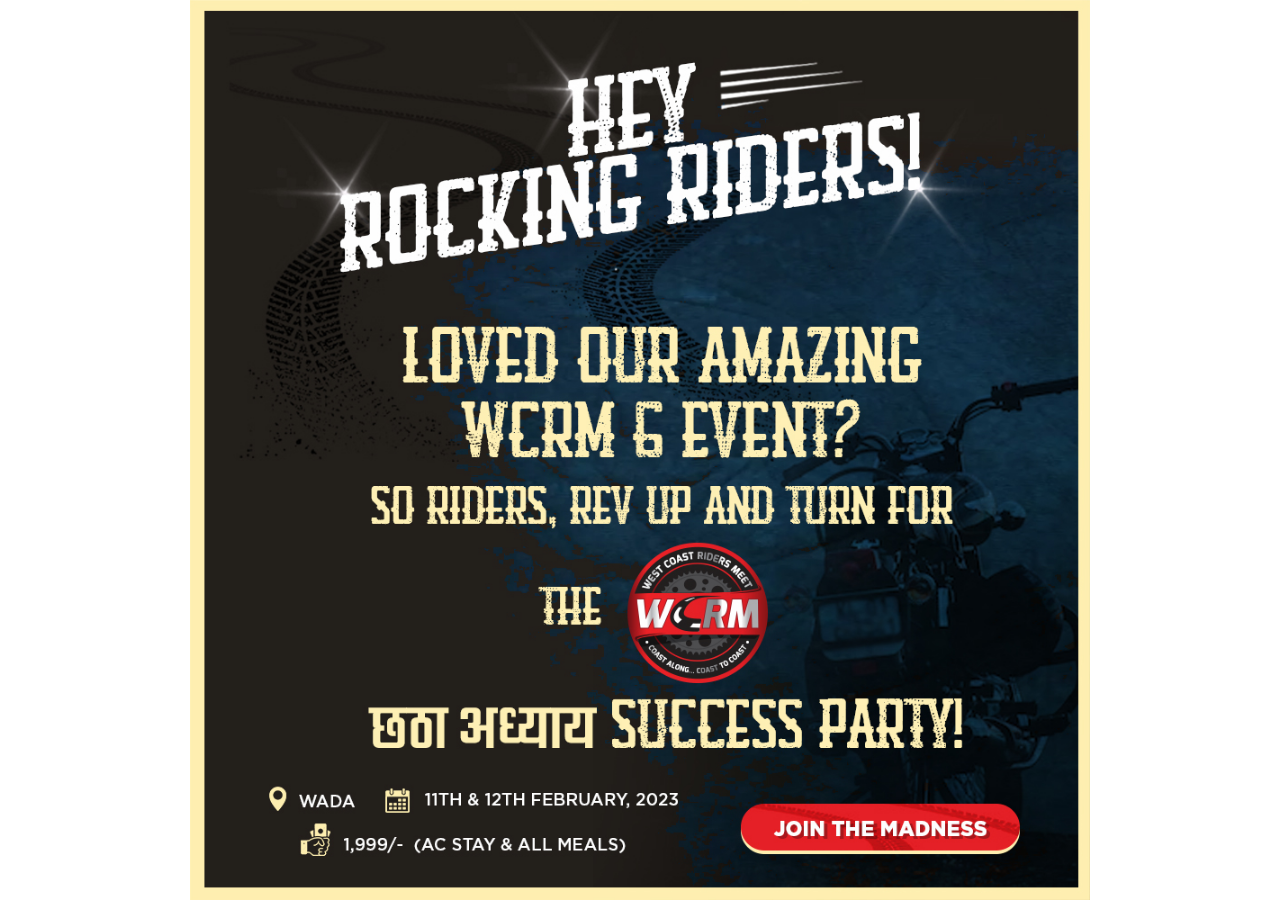
<file: wcrm-chattaadhyay-successparty.html>
<!DOCTYPE html>
<html>

<head>
  <style>
    body {
      margin: 0;
      padding: 0;
    }

    div.img {
      background-image: url('wcrm_chattaadhyay_successparty.jpg');
      background-position: top center;
      background-repeat: no-repeat;
      background-size: contain;
      width: 100vw;
      height: 100vh;
    }
  </style>
</head>

<body>
  <a href="https://wcrm.co.in/Booking">


    <div class="img"></div>
  </a>
</body>

</html>
</file>
